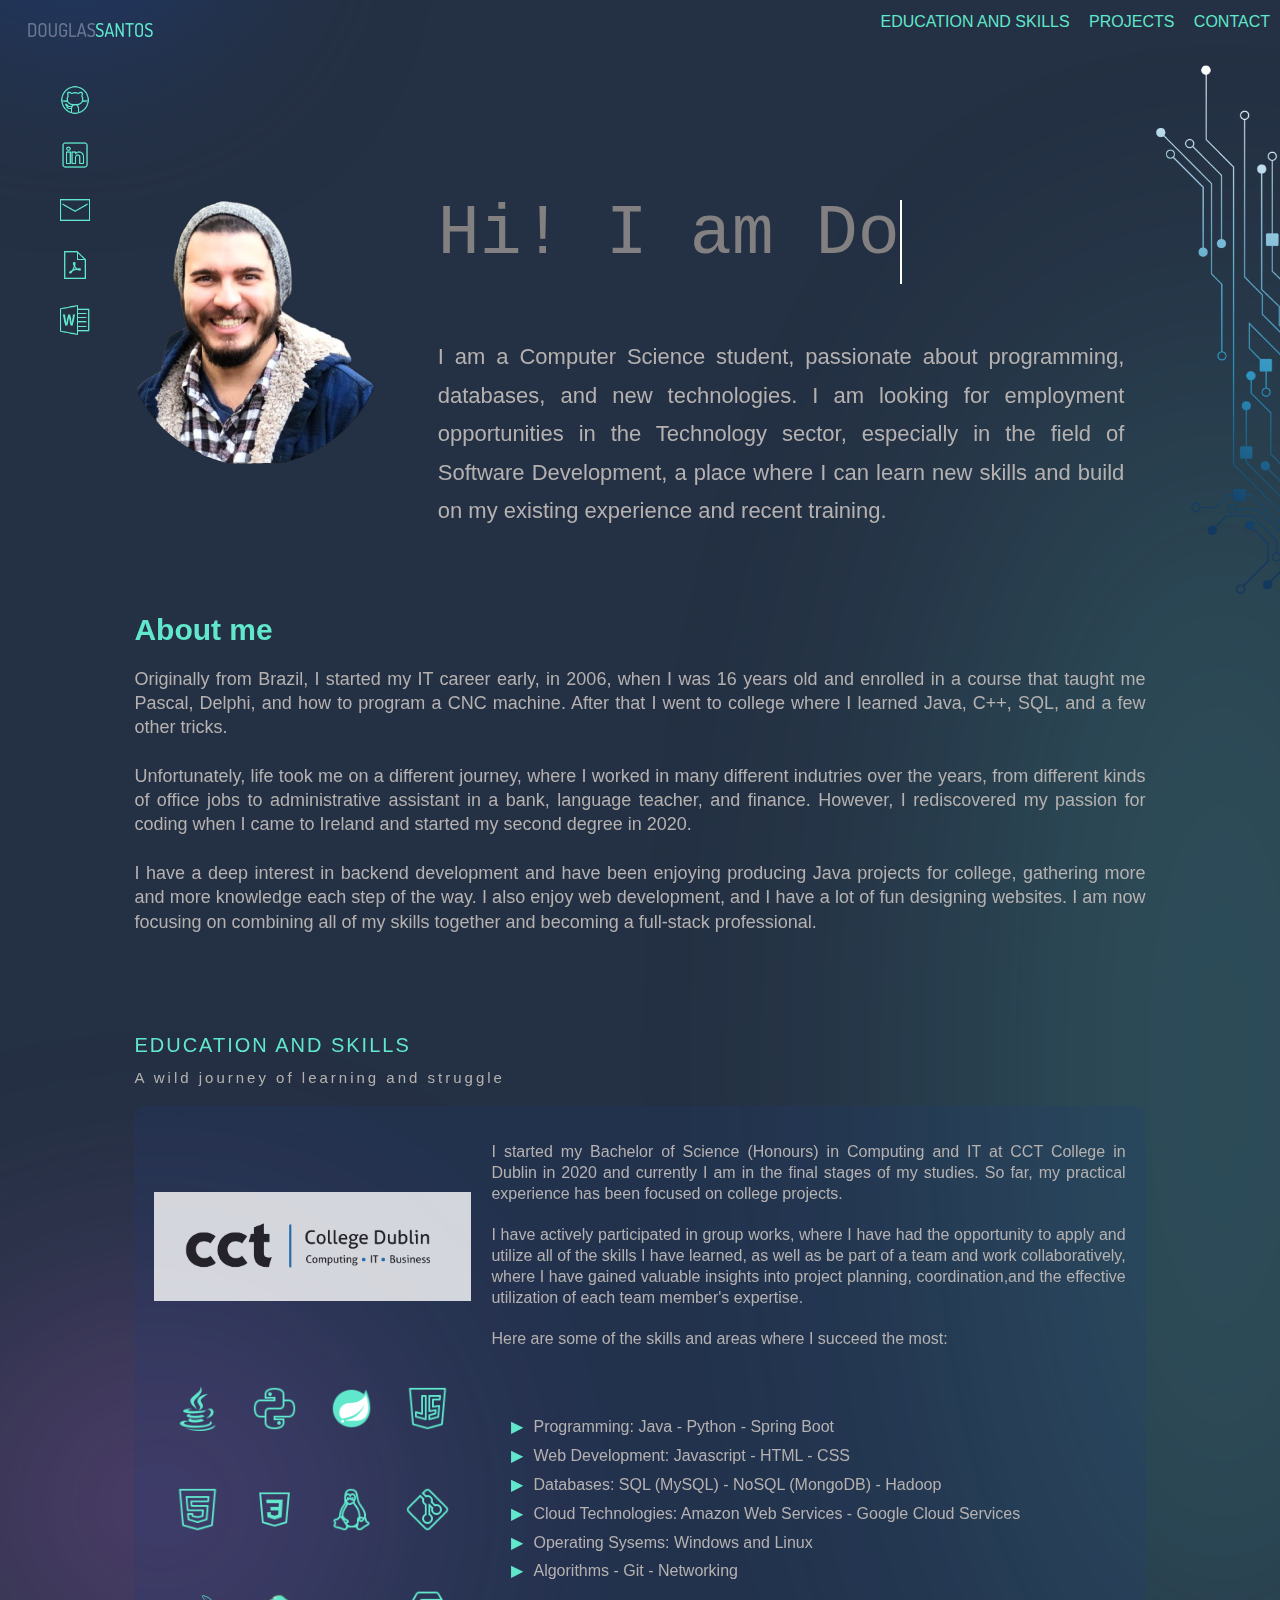
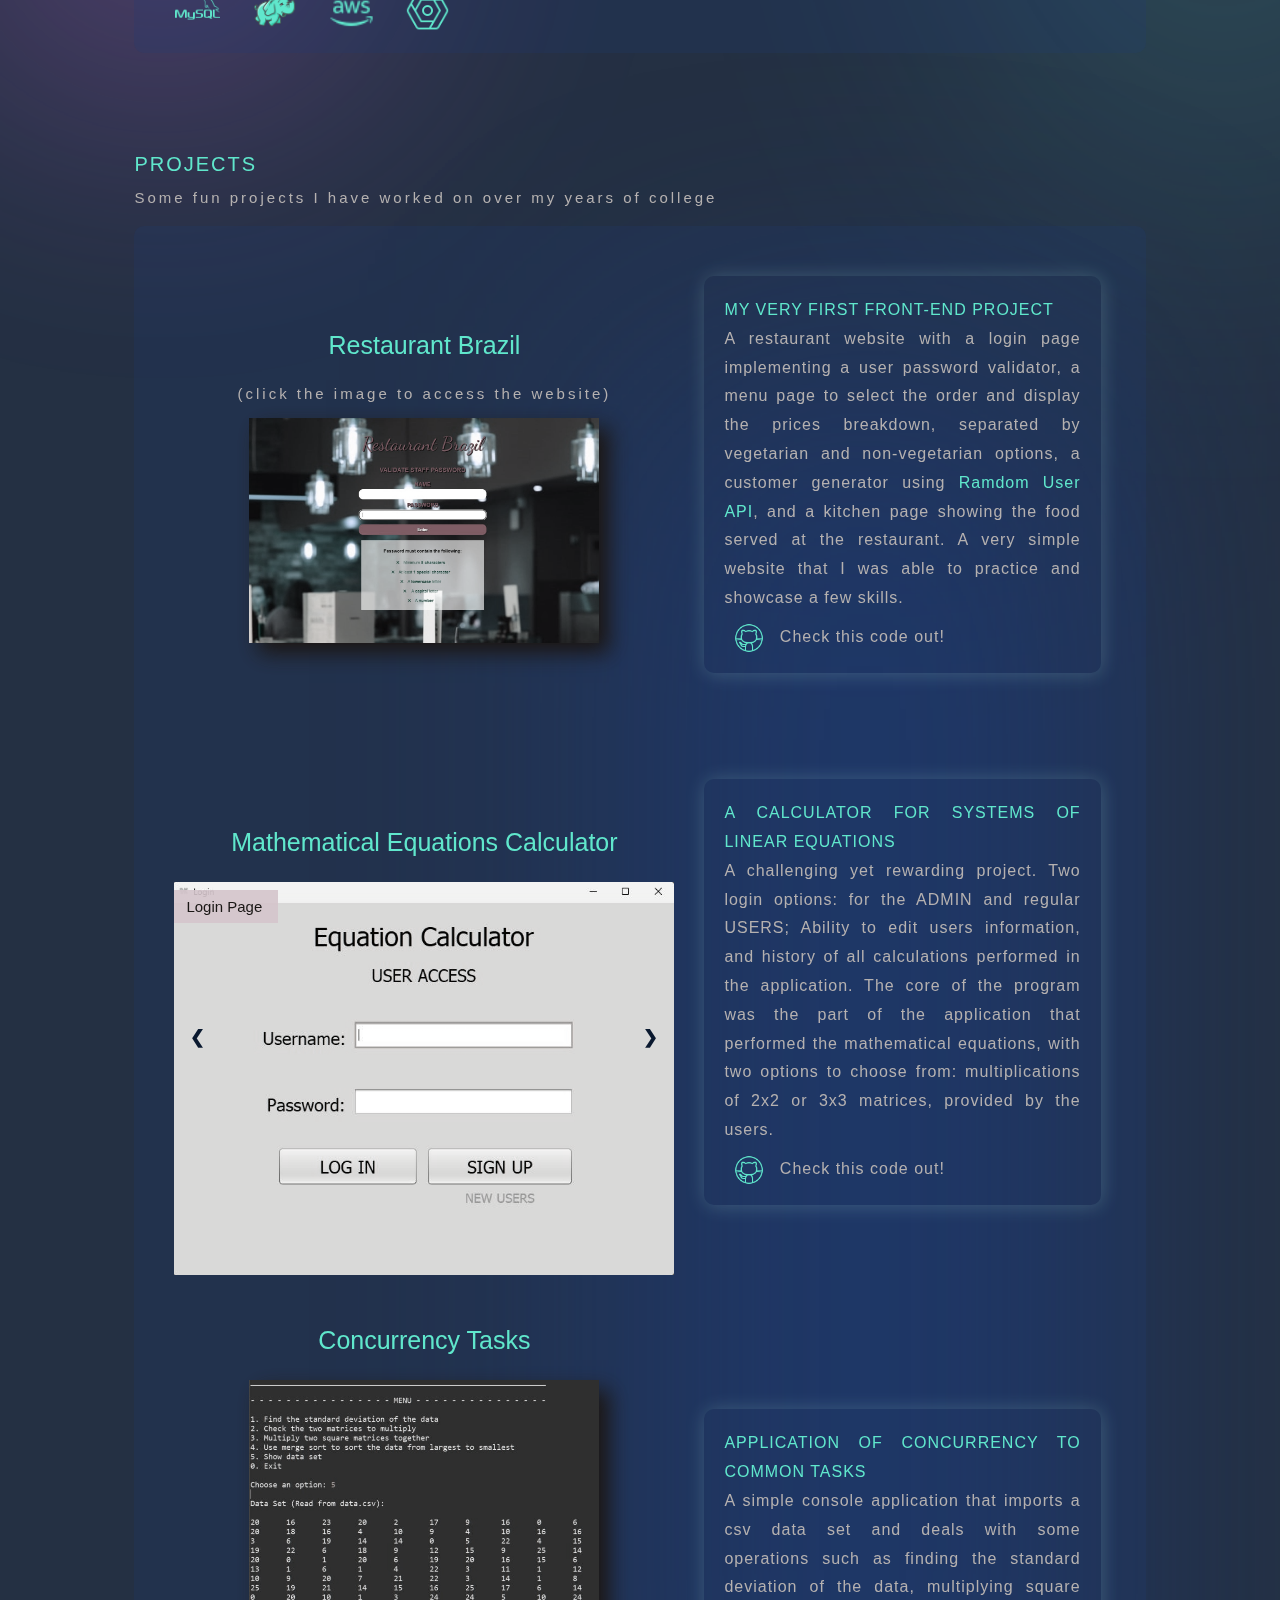
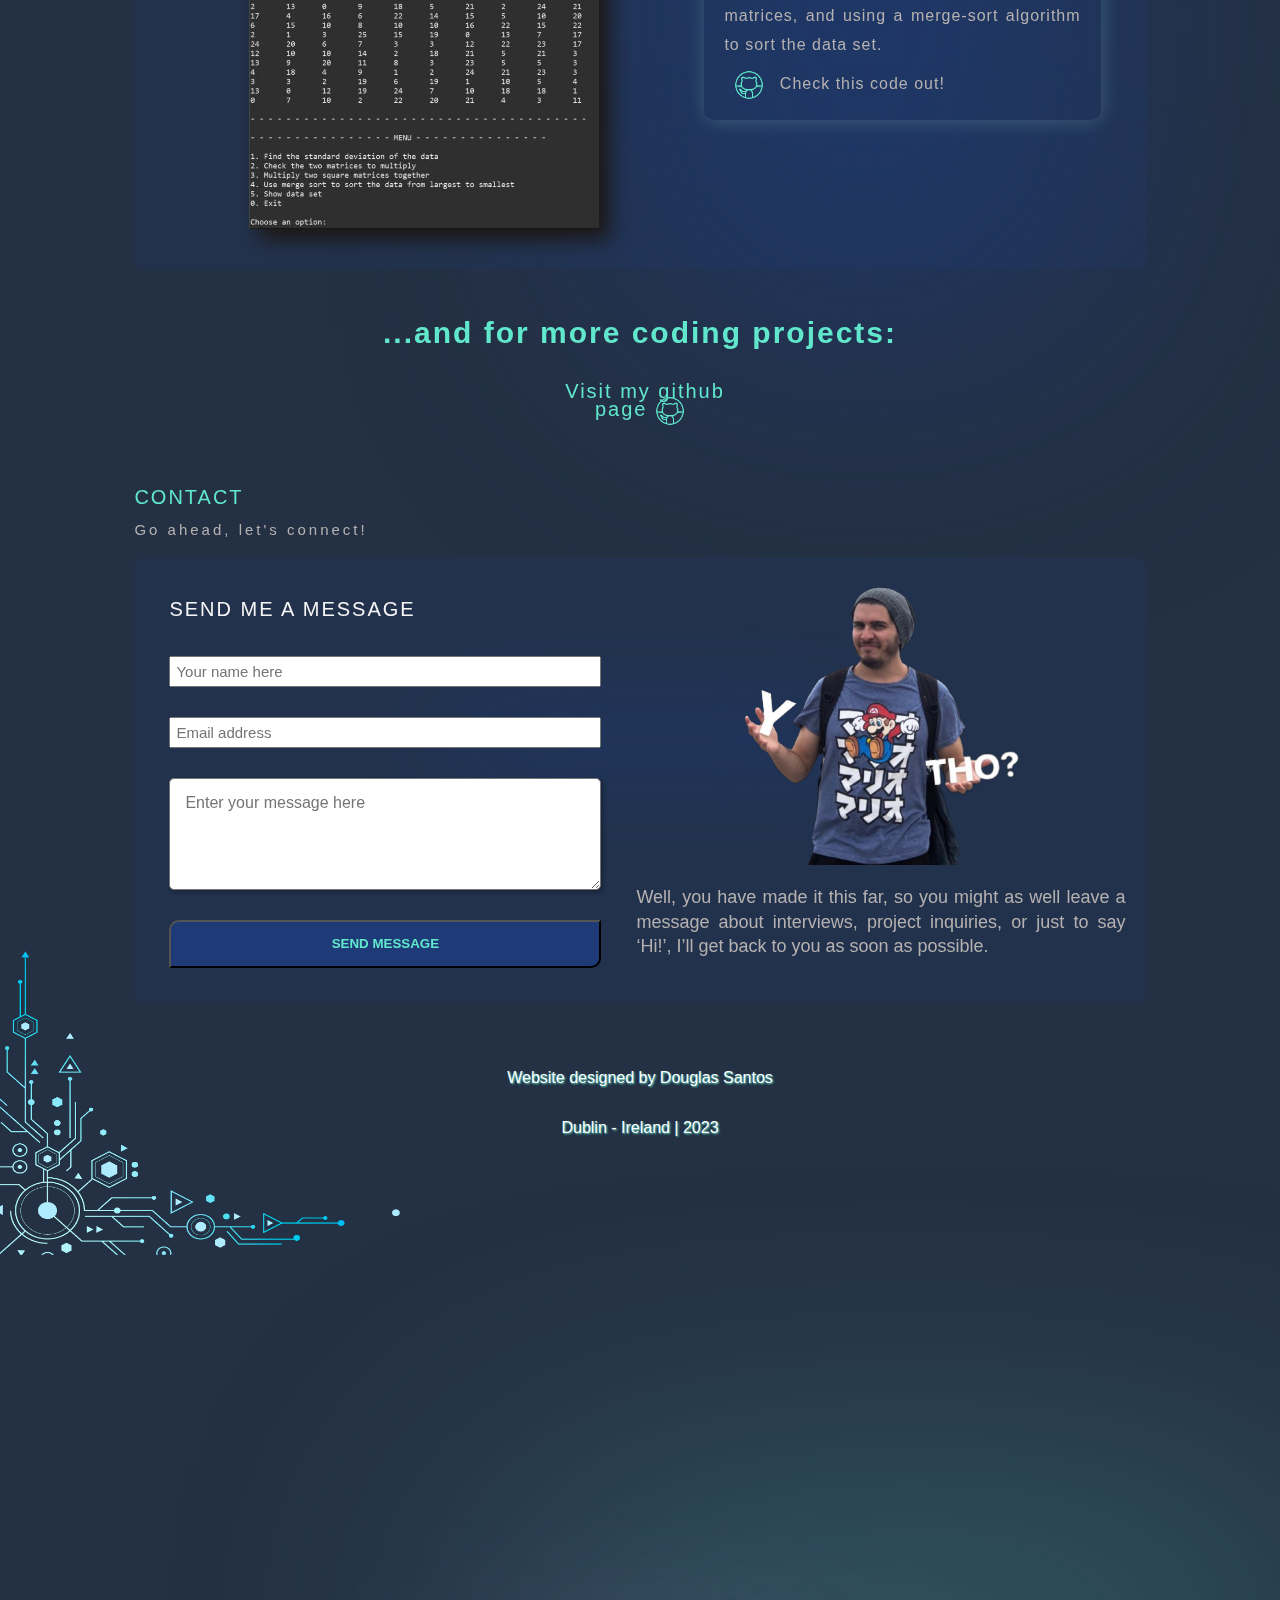
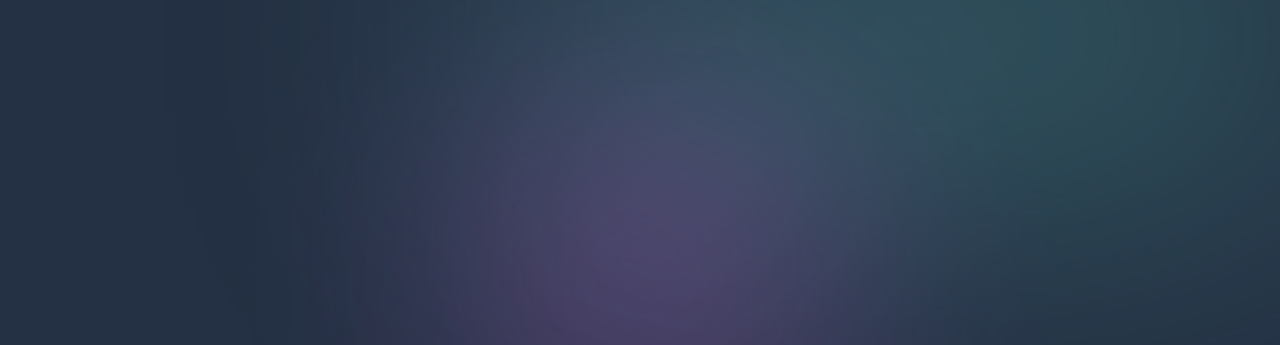
<file: index.html>
<!doctype html>
<html lang="en">

<head>
    <title>Douglas Santos </title>
    <meta name="description" content="My Portfolio">
    <meta name="keywords" content="My Portfolio">
    <link rel="stylesheet" href="css/style.css" type="text/css" />
    <script src="https://code.jquery.com/jquery-3.6.4.min.js"></script>
</head>

<body class="body">
    <div class="page-content-wrapper">
        <!-- Main section (1) -->
        <section id="main" class="main-section">
            <div class="container-nav-bar">
                <a href="#main" class="brand scroll-link"><img src="img/ds-brand.png" loading="lazy" width="125"
                        alt=""></a>
                <nav role="navigation" class="nav-menu">
                    <a href="#education-section" class="nav-link scroll-link">Education and skills</a>
                    <a href="#projects-section" class="nav-link scroll-link">Projects</a>
                    <a href="#contact" class="nav-link scroll-link">Contact</a>
                </nav>
            </div>
            <div class="container">
                <div class="_2-col-grid grid">
                    <div class="content-wrap">
                        <div class="image-wrap">
                            <div class="image-main">
                                <img src="img/doug-main-00.png" loading="lazy" />
                            </div>
                        </div>
                        <div class="heading-wrap">
                            <h1 class="heading typewriter" id="typed-text"></h1>
                            <p class="short-intro">I am a Computer Science student, passionate about programming,
                                databases, and new technologies. I am looking for employment opportunities in the
                                Technology sector, especially in the field of Software Development, a place where I can
                                learn new skills and build on my existing experience and recent training.</p>
                        </div>
                    </div>


                </div>
                <div class="content-wrap-about">
                    <h1 class="heading-about-me">About me</h1>
                    <p class="about-text">
                        Originally from Brazil, I started my IT career early, in 2006, when I was
                        16 years old and enrolled in a course that taught me Pascal, Delphi, and how to program a
                        CNC machine. After that I went to college where I learned Java, C++, SQL, and a few other
                        tricks.
                        <br /><br />
                        Unfortunately, life took me on a different journey, where I worked in
                        many different indutries over the years, from different kinds of office jobs to
                        administrative assistant in a bank, language teacher, and finance. However, I rediscovered
                        my passion for coding when I came to Ireland and started my second degree in
                        2020.
                        <br /><br />
                        I have a deep interest in backend development and have been enjoying
                        producing Java projects for college, gathering more and more knowledge each step of the way.
                        I also enjoy web development, and I have a lot of fun designing websites. I am now focusing
                        on combining all of my skills together and becoming a full-stack professional.
                    </p>
                </div>
            </div>
        </section>
        <!-- Education and Skills (2) -->
        <section class="education-skills-section" id="education-section">
            <div class="container">
                <div class="sub-header">Education and skills</div>
                <h2>A wild journey of learning and struggle</h2>
                <article class="article">
                    <a href="https://www.cct.ie/" target="_blank">
                        <img src="img/CCT-logo.jpg" loading="lazy" class="bright-img" alt="">
                    </a>
                    <p class="paragraph">
                        I started my Bachelor of Science (Honours) in Computing and IT at CCT College in Dublin in
                        2020 and currently I am in the final stages of my studies. So far, my practical
                        experience has been focused on college projects. <br><br>I have actively participated in group
                        works,
                        where I have had the opportunity to apply and utilize all of the skills I have learned, as well
                        as be part of a team and work collaboratively, where I have gained valuable insights into
                        project planning,
                        coordination,and the effective utilization of each team member's expertise.
                        <br><br> Here are some of the skills and areas where I succeed the most:
                    </p>
                    <div class="icon-group">
                        <div class="icon-container">
                            <img src="icons/icon-java.png" class="icons">
                            <img src="icons/icon-python.png" class="icons">
                            <img src="icons/icon-springboot.png" class="icons">
                            <img src="icons/icon-js.png" class="icons">
                        </div>
                        <br><br>
                        <div class="icon-container">
                            <img src="icons/icon-html.png" class="icons">
                            <img src="icons/icon-css.png" class="icons">
                            <img src="icons/icon-linux.png" class="icons">
                            <img src="icons/icon-git.png" class="icons">
                        </div>
                        <br><br>
                        <div class="icon-container">
                            <img src="icons/icon-mysql.png" class="icons">
                            <img src="icons/icon-hadoop.png" class="icons">
                            <img src="icons/icon-aws.png" class="icons">
                            <img src="icons/icon-cloud.png" class="icons">

                        </div>
                    </div>
                    <ul class="list-skills">
                        <li>Programming: Java - Python - Spring Boot</li>
                        <li>Web Development: Javascript - HTML - CSS</li>
                        <li>Databases: SQL (MySQL) - NoSQL (MongoDB) - Hadoop</li>
                        <li>Cloud Technologies: Amazon Web Services - Google Cloud Services</l>
                        <li>Operating Sysems: Windows and Linux</li>
                        <li>Algorithms - Git - Networking </li>
                    </ul>
                </article>
            </div>
            <div class="side-menu">
                <a href="https://github.com/cctdoug" class="link-social" target="_blank" title="Visit my Github page">
                    <img src="icons/icon-github.png" loading="lazy" width="50" class="image-socials">
                </a>
                <a href="https://www.linkedin.com/in/dacsantos/" class="link-social" target="_blank"
                    title="Access my Linkedin profile">
                    <img src="icons/icon-linkedin.png" loading="lazy" width="50" class="image-socials">
                </a>
                <a href="mailto:dacsantos@live.com" class="link-social" target="_blank" title="Send me an email!">
                    <img src="icons/icon-email.png" loading="lazy" width="50" class="image-socials">
                </a>
                <a href="docs/Douglas_Santos_CV.pdf" class="link-social" target="_blank"
                    title="Download a PDF version my CV">
                    <img src="icons/icon-pdf.png" loading="lazy" width="50" class="image-socials">
                </a>
                <a href="docs/Douglas_Santos_CV.docx" class="link-social" target="_blank"
                    title="Download a WORD version my CV">
                    <img src="icons/icon-word.png" loading="lazy" width="50" class="image-socials">
                </a>
            </div>
        </section>
        <!-- Projects (3) -->
        <section class="projects-description-section" id="projects-section">
            <div class="container">
                <div class="sub-header">Projects</div>
                <h2>Some fun projects I have worked on over my years of college</h2>
                <article class="article projects _2-col-grid">
                    <div class="project-container">
                        <p class="title-project"> Restaurant Brazil
                        <h2 style="text-align: center;">(click the image to access the website) </h2>
                        </p>
                        <a href="https://cctdoug.github.io/Brazil-Restaurant/" class="title-project" target="_blank">
                            <img src="img/restaurant-00.jpg" class="img-project">
                        </a>
                    </div>
                    <p class="project-description">
                        <span style="color: #60e7cc;">MY VERY FIRST FRONT-END PROJECT</span><br>
                        A restaurant website
                        with a login page implementing a user password validator,
                        a menu page to select the order and display the prices breakdown, separated by vegetarian and
                        non-vegetarian
                        options, a customer generator using <a href="https://randomuser.me/" class="external-link"
                            target="_blank">Ramdom User API</a>, and a kitchen page
                        showing the food served at the restaurant. A very simple website that I was able to practice and
                        showcase a
                        few skills. <br>
                        <a href="https://github.com/cctdoug/Brazil-Restaurant.git" class="link-project"
                            target="_blank">
                            <img src="icons/icon-github.png" loading="lazy" width="50" class="logo-project" />
                            Check this code out!
                        </a>
                    </p>
                    <div class="project-container">
                        <p class="title-project"> Mathematical Equations Calculator</p>
                        <div class="project-slideshow">
                            <div class="images-group fade">
                                <img src="img/equations-calc.jpg" id="main-photo">
                                <div id="main-text" class="text">Login Page</div>
                            </div>
                            <div class="images-group fade">
                                <img src="img/equations-calc00.jpg" id="calc">
                                <div class="text">Calculator </div>
                            </div>
                            <div class="images-group fade">
                                <img src="img/equations-calc01.jpg">
                                <div class="text">History</div>
                            </div>
                            <a class="prev" onclick="plusImages(-1)">&#10094;</a>
                            <a class="next" onclick="plusImages(1)">&#10095;</a>
                        </div>
                    </div>
                    <div>
                        <p class="project-description">
                            <span style="color: #60e7cc;"> A CALCULATOR FOR SYSTEMS OF LINEAR EQUATIONS</span> <br>
                            A challenging yet rewarding project. Two login options: for the ADMIN and regular USERS;
                            Ability
                            to edit users information, and history of all calculations performed in the application. The
                            core
                            of the program was the part of the application that performed the mathematical equations,
                            with two
                            options to choose from: multiplications of 2x2 or 3x3 matrices, provided by the users.
                            <br>
                            <a href="https://github.com/cctdoug/equationsCalculator.git" class="link-project"
                                target="_blank">
                                <img src="icons/icon-github.png" loading="lazy" width="50" class="logo-project" />
                                Check this code out!
                            </a>
                        </p>
                    </div>
                    <div class="project-container">
                        <p class="title-project"> Concurrency Tasks</p>
                        <a href="https://github.com/cctdoug/Application_of_Concurrency_to_Common_Tasks.git"
                            class="title-project" target="_blank">
                            <img src="img/concurrency-data-manipulation.jpg" class="img-project">
                        </a>
                    </div>
                    <div>
                        <p class="project-description">
                            <span style="color: #60e7cc;"> APPLICATION OF CONCURRENCY TO COMMON TASKS</span> <br>
                            A simple console application that imports a csv data set and deals with some operations such
                            as
                            finding the standard deviation of the data, multiplying square matrices, and using a
                            merge-sort
                            algorithm to sort the data set. <br>

                            <a href="https://github.com/cctdoug/Application_of_Concurrency_to_Common_Tasks.git"
                                class="link-project" target="_blank">
                                <img src="icons/icon-github.png" loading="lazy" class="logo-project ">
                                Check this code out!
                            </a>
                        </p>
                    </div>
                </article>
                <div class="more-projects ">
                    <h1 class="heading-about-me">...and for more coding projects:</h1>
                    <p class="about-text more-projects">
                        <a href="https://github.com/cctdoug" class="link-color link-project" target="_blank"> Visit my
                            github page
                            <img src="icons/icon-github.png" loading="lazy" class="logo-project "></a>
                    </p>
                </div>
            </div>
        </section>
        <!-- Contact (4) -->
        <section id="contact">
            <div class="container">
                <div class="sub-header-contact">Contact</div>
                <h2>Go ahead, let's connect!</h2>
                <div class="article">
                    <div>
                        <h3>Send me a message</h3>
                        <form id="contactForm" action="https://formsubmit.co/dacsantos@live.com" method="POST">
                            <input type="hidden" name="_next"
                                value="https://cctdoug.github.io/portfolio/message_sent.html">
                            <input type="hidden" name="_captcha" value="false">
                            <input type="hidden" name="_template" value="table">
                            <input type="text" class="form-input" name="name" placeholder="Your name here" required>
                            <input type="email" class="form-input" name="email" placeholder="Email address" required>
                            <textarea type="text" name="message" id="msg-box" cols="50" rows="4"
                                placeholder="Enter your message here" required></textarea>
                            <button class="button" type="submit">Send Message</button>
                            <div style="display: none;" id="please_wait" class="">
                                <h2>Please Wait...Your message is being sent!</h2>
                            </div>
                        </form>
                    </div>
                    <div class="img-contact-text">
                        <img src="img/doug-why.png" class="img-contact">
                        <p class="about-text">Well, you have made it this far, so you might as well leave a message
                            about interviews, project inquiries, or just to say ‘Hi!’, I’ll get back to you as soon as possible.
                        </p>
                    </div>
                </div>
            </div>
        </section>
    </div>

    <footer id="footer">
        <p class="footer-text">Website designed by Douglas Santos</p>
        <p class="footer-text">Dublin - Ireland | 2023</p>
        <div class="bottom-texture">
            <img src="img/bottom-texture.png">
        </div>
    </footer>
    <div class="bg-grads">
        <div class="lighting-top"></div>
        <div class="right-top-texture"> <img src="img/right-top-texture.png"> </div>
        <div class="lighting-right"></div>
        <div class="lighting-left"></div>
        <div class="lighting-middle"></div>
        <div class="lighting-more-projects "></div>
        <div class="lighting-bottom1"></div>
        <div class="lighting-bottom2"></div>
    </div>
    <script src="js/script.js" type="text/javascript"></script>
</body>

</html>
</file>
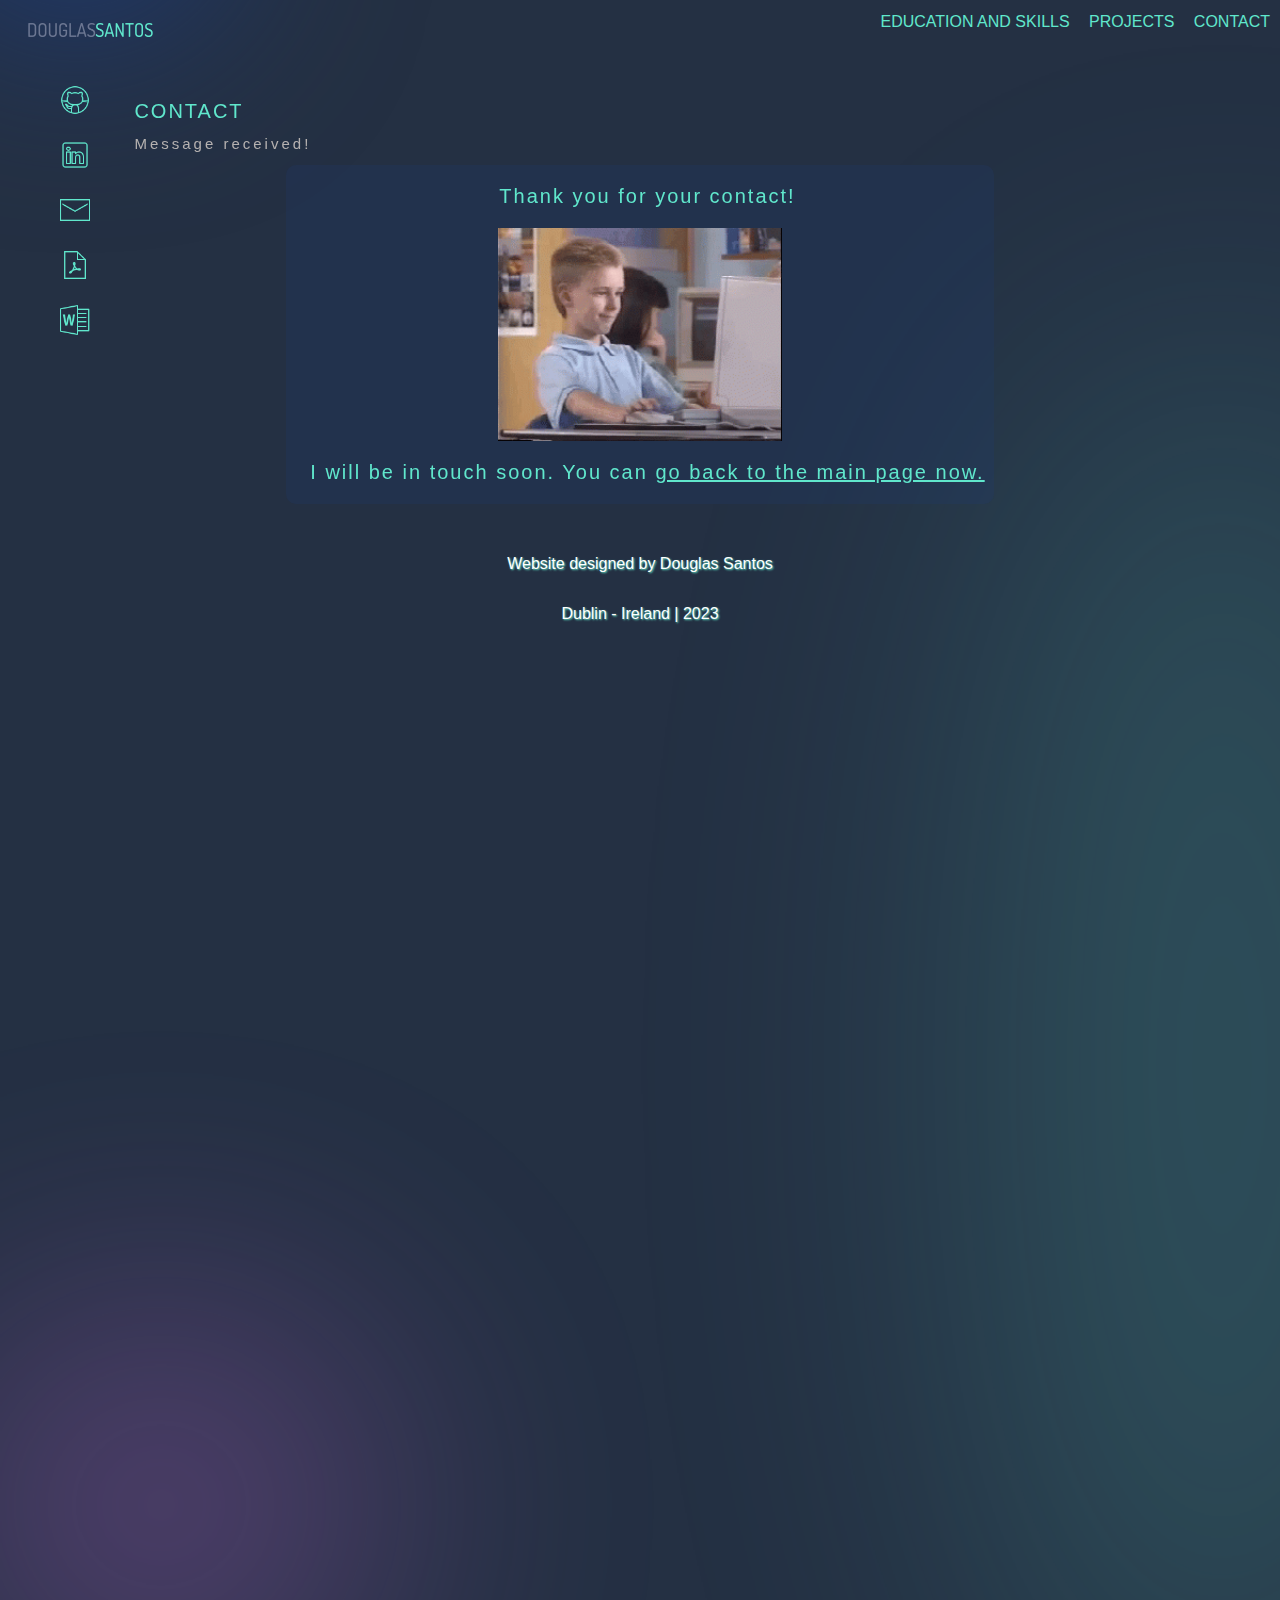
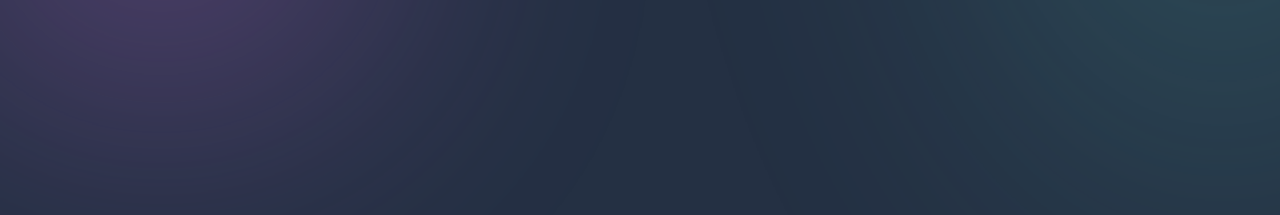
<file: message_sent.html>
<!DOCTYPE html>
<html lang="en">

<head>
    <meta name="viewport" content="width=device-width, initial-scale=1.0">
    <title>Douglas Santos</title>
    <link href="css/style.css" rel="stylesheet" type="text/css" />
</head>

<body class="">
    <div class="page-content-wrapper">
        <section id="main" class="main-section">
            <div class="container-nav-bar">
                <a href="https://cctdoug.github.io/portfolio" class="brand"><img src="img/ds-brand.png" loading="lazy"
                        width="125" /></a>
                <nav role="navigation" class="nav-menu">
                    <a href="https://cctdoug.github.io/portfolio#main" class="nav-link">Education and
                        skills</a>
                    <a href="https://cctdoug.github.io/portfolio/#main" class="nav-link">projects</a>
                    <a href="https://cctdoug.github.io/portfolio/#main" class="nav-link">Contact</a>
                </nav>
            </div>
        </section>
        <section id="contact">
            <div class="container">
                <div class="sub-header">Contact</div>
                <h2>Message received!</h2>
                <div class="_3-col-grid">
                    <h3 class="item">Thank you for your contact!</h3>
                    <img class="item" src="img/msg-received.gif" id="img-thanks">
                    <h3 class="item">I will be in touch soon. You can <a class="link-color"
                            href="https://cctdoug.github.io/portfolio">go
                            back to the main page now. </a></h3>
                </div>
                <div>

                </div>
            </div>
            <div class="side-menu">
                <a href="https://github.com/dacsantos" class="link-social" target="_blank" title="Visit my Github page">
                    <img src="icons/icon-github.png" loading="lazy" width="50" class="image-socials">
                </a>
                <a href="https://www.linkedin.com/in/dacsantos/" class="link-social" target="_blank"
                    title="Access my Linkedin profile">
                    <img src="icons/icon-linkedin.png" loading="lazy" width="50" class="image-socials">
                </a>
                <a href="mailto:dacsantos@live.com" class="link-social" target="_blank" title="Send me an email!">
                    <img src="icons/icon-email.png" loading="lazy" width="50" class="image-socials">
                </a>
                <a href="docs/Douglas_Santos_CV.pdf" class="link-social" target="_blank"
                    title="Download a PDF version my CV">
                    <img src="icons/icon-pdf.png" loading="lazy" width="50" class="image-socials">
                </a>
                <a href="docs/Douglas_Santos_CV.docx" class="link-social" target="_blank"
                    title="Download a WORD version my CV">
                    <img src="icons/icon-word.png" loading="lazy" width="50" class="image-socials">
                </a>
            </div>
        </section>
    </div>
    <footer id="footer">
        <p class="footer-text">Website designed by Douglas Santos</p>
        <p class="footer-text">Dublin - Ireland | 2023</p>
    </footer>
    <div class="bg-grads">
        <div class="lighting-top"></div>
        <div class="lighting-right"></div>
        <div class="lighting-left"></div>
    </div>
</body>

</html>
</file>
<file: css/style.css>
body,
body-thanks {
  background-color: #243043;
  font-family: Ubuntu, Helvetica, sans-serif;
  scroll-behavior: smooth;
  overflow-x: hidden;
  margin-top: 0;
}

/* -----  Main page wraper */

.page-content-wrapper {
  z-index: 3;
  position: relative;
  padding-bottom: 0;
}

/* RIGHT - Nav Menu */
.nav-menu {
  background-color: #243043;
  float: right;
  position: fixed;
  top: 3px;
  right: 0;
  padding: 10px 10px 10px 10px;
  z-index: 1;
}

.nav-link {
  color: #60e7cc;
  text-transform: uppercase;
  font-weight: 500;
  position: static;
  text-decoration: none;
  padding-left: 15px;
}

.nav-link:hover {
  color: #dd85e9;
}

/* LEFT - Brand and Side Menu */
.brand {
  position: fixed;
  top: 0;
  padding: 20px;
}

.side-menu {
  position: fixed;
  left: 0;
  top: 5%;
  display: flex;
  flex-direction: column;
  align-items: center;
  padding: 40px;
}

.side-menu .image-socials {
  width: 30px;
  height: 30px;
  transition: transform 0.4s ease;
}

.side-menu .image-socials:hover {
  opacity: 0.53;
  transform: scale(1.5);
}

.side-menu a:not(:last-child) {
  margin-bottom: 25px;
}

.link-social {
  padding-left: 20px;
  padding-right: 20px;
}

/* --- First Section (Intro and About me) */
.container {
  max-width: 80%;
  .side-menu .image-socials {
    width: 30px;
    height: 30px;
    transition: transform 0.4s ease;
  }

  .side-menu .image-socials:hover {
    opacity: 0.53;
    transform: scale(1.5);
  }

  .side-menu a:not(:last-child) {
    margin-bottom: 25px;
  }

  .link-social {
    padding-left: 20px;
    padding-right: 20px;
  }
  margin-left: auto;
  margin-right: auto;
}

/* Add your existing styles here */

.typewriter {
  overflow: hidden;
  border-right: 2px solid white; /* Cursor effect */
  white-space: nowrap; /* Prevent line breaks */
  margin: 0 auto;
  font-size: 36px;
  color: white;
  font-family: "Courier New", Courier, monospace;
}

.grid {
  flex-direction: row;
  justify-content: space-between;
  margin-top: 100px;
  margin-bottom: 30px;
  display: flex;
}

._2-col-grid {
  position: relative;
  grid-template-rows: 1fr 1fr;
  grid-template-columns: 1fr 1fr;
  grid-auto-flow: row;
}

@keyframes fadeIn {
  0% {
    opacity: 0;
  }
  20% {
    opacity: 0;
  }
  100% {
    opacity: 1;
  }
}

img {
  max-width: 100%;
  vertical-align: middle;
  display: inline-block;
}

/* --- First Section (Intro and About me) */
.content-wrap {
  animation: fadeIn 2s ease-in-out;
  display: flex;
  flex-direction: row;
  justify-content: space-between;
  margin-top: 100px;
  margin-bottom: 30px;
}

.image-wrap {
  position: relative;
  display: inline-block;
  overflow: hidden;
}

.image-main {
  width: 80%;
  top: -5%;
  left: 12%;
}

.heading-wrap {
  max-width: 70%;
}

.heading {
  text-align: center;
  width: auto;
  max-width: 100%;
  float: none;
  clear: none;
  color: #828080;
  object-fit: fill;
  font-size: 70px;
  font-weight: 500;
  line-height: 100%;
  transition: all 0.375s ease-in-out;
}

@keyframes blink-caret {
  from,
  to {
    border-color: transparent;
  }
  50% {
    border-color: white;
  }
}

#typed-text {
  display: inline-block;
  border-right: 2px solid white;
  white-space: nowrap;
  overflow: hidden;
  min-height: 1.2em;
  animation: typing 5s steps(30, end), blink-caret 1s step-end infinite;
}

@keyframes blink-caret {
  from,
  to {
    border-color: transparent;
  }
  50% {
    border-color: white;
    border-right: 2px solid white;
  }
}

.heading:hover {
  color: #fff;
  text-shadow: 5px 5px 5px #1e3b77;
}

.short-intro {
  max-width: 97%;
  color: #b5b1b0;
  text-align: justify;
  object-fit: fill;
  padding-top: 30px;
  margin-top: 20px;
  font-size: 22px;
  line-height: 175%;
}

.heading-about-me {
  color: #60e7cc;
  font-size: 30px;
}

.about-text {
  max-height: 424px;
  color: #b5b1b0;
  text-align: justify;
  letter-spacing: 0;
  margin-top: 20px;
  margin-bottom: 20px;
  margin-right: 0;
  font-size: 18px;
  font-weight: 400;
  line-height: 135%;
}

/* --- Second Section (Education and Skills) */
.sub-header {
  color: #60e7cc;
  letter-spacing: 2px;
  text-transform: uppercase;
  font-size: 20px;
  font-weight: 500;
  margin-top: 100px;
}

h2 {
  color: #b5b1b0;
  letter-spacing: 3px;
  font-size: 15px;
  font-weight: 500;
}

.article {
  grid-column-gap: 20px;
  opacity: 1;
  background-color: rgba(30, 59, 119, 0.2);
  border-radius: 10px;
  grid-template-columns: 0.5fr 1fr;
  align-items: center;
  margin-top: 20px;
  margin-bottom: 20px;
  padding: 20px;
  display: grid;
}

.bright-img {
  opacity: 0.8;
  transition: opacity 0.45s;
  max-width: 100%;
}

.bright-img:hover {
  opacity: 1;
}

.paragraph,
ul {
  list-style: none;
  color: #b5b1b0;
  text-align: justify;
  font-size: 16px;
  line-height: 130%;
}

ul {
  padding-left: 20px;
  line-height: 180%;
}

ul li:before {
  content: "▶";
  color: #60e7cc;
  display: inline-block;
  padding-right: 10px;
}

.icon-container {
  display: flex;
  justify-content: center;
  align-items: center;
  flex-wrap: wrap;
  gap: 10%;
  padding-top: 20px;
}

.icons {
  width: 45px;
  height: 45px;
}

/* --- Third section (Projects) */

.projects {
  display: grid;
  grid-template-columns: 0.6fr 1fr;
  grid-gap: 10px;
  grid-row-gap: 60px;
}

.project-container {
  padding: 20px;
}

.title-project {
  font-size: 25px;
  display: flex;
  align-items: center;
  justify-content: center;
  color: #60e7cc;
}

.img-project {
  max-width: 350px;
  box-shadow: 10px 10px 20px #0a192f;
  transition: transform 0.2s ease;
  filter: saturate(25%) hue-rotate(165deg);
}

.img-project:hover {
  transform: scale(1.1);
  filter: none;
}

.project-description {
  padding: 20px;
  border-radius: 10px;
  text-align: justify;
  letter-spacing: 1px;
  margin-right: 25px;
  line-height: 180%;
  color: #b5b1b0;
  box-shadow: 1px 1px 20px rgba(188, 253, 245, 0.2);
}

.external-link {
  color: #60e7cc;
  text-decoration: none;
}

.logo-project {
  width: 30px;
  height: 30px;
  cursor: pointer;
  padding-top: 0px;
  padding-right: 10px;
}

.link-project {
  color: #b5b1b0;
  text-decoration: none;
  vertical-align: middle;
  display: inline-block;
  margin-left: 10px;
  margin-top: 10px;
}

.logo-project:hover,
.link-project:hover {
  scale: 1.1;
  filter: brightness(150%);
  color: #60e7cc;
}

.more-projects {
  padding: 20px;
  border-radius: 10px;
  text-align: center;
  letter-spacing: 2px;
  margin-right: 180px;
  margin-left: 180px;
  line-height: 50%;
  color: #b5b1b0;
}
/* --- Images slideshow for project 3 */

.project-slideshow {
  width: 500px;
  max-height: 300px;
  position: relative;
  margin: auto;
  object-fit: cover;
}

.images-group {
  transition: transform 0.2s ease;
  filter: saturate(12%) hue-rotate(165deg);
}

.images-group:hover {
  transform: scale(1.1);
  filter: none;
}

#calc {
  width: 500px;
  max-height: 400px;
}

.prev,
.next {
  cursor: pointer;
  position: absolute;
  top: 50%;
  width: auto;
  margin-top: -22px;
  padding: 16px;
  color: #0a192f;
  font-weight: bold;
  font-size: 18px;
  transition: 0.6s ease;
  border-radius: 0 3px 3px 0;
  user-select: none;
}

.next {
  right: 0;
  border-radius: 3px 0 0 3px;
}

.prev:hover,
.next:hover {
  background-color: rgb(96, 231, 204, 0.9);
}

.text {
  background-color: rgb(96, 231, 204, 0.9);
  color: #0a192f;
  font-size: 15px;
  padding: 8px 12px;
  position: absolute;
  top: 8px;
  width: 80px;
  text-align: left;
}

.fade {
  animation-name: fade;
  animation-duration: 1.5s;
}

@keyframes fade {
  from {
    opacity: 0.4;
  }
  to {
    opacity: 1;
  }
}

/* Change images of the slideshow auto */
.project-slideshow .fade-out {
  opacity: 0;
  transition: opacity 0.5s ease-out;
}

.project-slideshow .fade-in {
  opacity: 1;
  transition: opacity 0.5s ease-in;
}

/* ----- Fourth Section (Contact) */

.sub-header-contact {
  color: #60e7cc;
  letter-spacing: 2px;
  text-transform: uppercase;
  font-size: 20px;
  font-weight: 500;
  /* margin-top: 1px; */
}

h3 {
  color: whitesmoke;
  letter-spacing: 2px;
  text-transform: uppercase;
  font-size: 20px;
  font-weight: 500;
  padding-left: 15px;
}

form {
  display: flex;
  align-items: left;
  justify-content: left;
  flex-direction: column;
  width: 100%;
}

.form-input {
  display: flex;
  height: 100%;
  padding: 5px;
  margin: 15px;
  font-size: 15px;
}

#msg-box {
  font-size: 16px;
  font-family: Ubuntu, Helvetica, sans-serif;
  width: 410px;
  height: 90px;
  padding: 10px;
  border-radius: 5px;
  margin: 15px;
  text-align: left;
  box-shadow: 2px 2px 5px rgba(0, 0, 0, 0.324);
}

#msg-box::placeholder {
  text-align: left;
  padding: 5px;
}

.img-contact {
  width: 280px;
}

.img-contact-text {
  color: whitesmoke;
  display: flex;
  flex-direction: column;
  align-items: center;
}

.button {
  margin: 15px;
  border-radius: 10px 0 10px 0;
  letter-spacing: 2x;
  text-transform: uppercase;
  padding: 10px;
  line-height: 180%;
  font-weight: 600;
  background-color: #1e3b77;
  color: #60e7cc;
  transition-duration: 0.8s;
}

.button:hover {
  background-color: #60e7cc;
  color: #1e3b77;
}

/* --- Page lighting (bg-grads) */

.lighting-top {
  position: fixed;
  width: 280px;
  height: 280px;
  opacity: 1;
  filter: blur(100px);
  background-color: #1e3b77;
  border-radius: 100%;
  margin-top: 0;
  top: -28%;
  left: -5%;
}

.right-top-texture {
  position: fixed;
  width: 26%;
  /* position: absolute; */
  top: 5%;
  left: auto;
  right: -15%;
}

.lighting-right {
  width: 500px;
  height: 1500px;
  opacity: 0.18;
  filter: blur(180px);
  background-color: #60e7cc;
  border-radius: 100%;
  position: absolute;
  top: 35%;
  left: auto;
  right: -15%;
}

.lighting-left {
  width: 450px;
  height: 400px;
  opacity: 0.28;
  filter: blur(150px);
  background-color: #e572f5;
  border-radius: 100%;
  position: absolute;
  top: 145%;
  left: -5%;
}

.lighting-middle {
  width: 450px;
  height: 1550px;
  background-color: #1e3b77;
  opacity: 0.68;
  filter: blur(150px);
  position: absolute;
  top: 220%;
  left: 50%;
}

.lighting-more-projects {
  width: 450px;
  height: 50px;
  background-color: #1e3b77;
  border-radius: 30%;
  opacity: 0.68;
  filter: blur(50px);
  position: absolute;
  top: 435%;
  left: 34%;
}

.lighting-bottom1 {
  width: 800px;
  height: 150px;
  background-color: #60e7cc;
  opacity: 0.5;
  filter: blur(180px);
  position: absolute;
  top: 529%;
  left: 40%;
}

.lighting-bottom2 {
  width: 250px;
  height: 150px;
  border-radius: 50%;
  background-color: #e572f5;
  opacity: 0.99;
  filter: blur(150px);
  position: absolute;
  top: 555%;
  left: 41%;
}

.bottom-texture {
  width: 32%;
  position: absolute;
  left: -1%;
}

/* ----- Thank you page (message_sent.html) */

.body-thanks {
  background-color: #1c2a40;
  font-family: Ubuntu, Helvetica, sans-serif;
  scroll-behavior: smooth;
  overflow-x: hidden;
  overflow-y: hidden;
}

#img-thanks {
  width: 40%;
}

._3-col-grid {
  width: 70%;
  margin-left: 15%;
  opacity: 1;
  background-color: rgba(30, 59, 119, 0.2);
  border-radius: 10px;
  display: flex;
  flex-direction: column;
  align-items: center;
  justify-content: center;
}

.link-color {
  color: #60e7cc;
  font-size: 20px;
}

.item {
  text-transform: unset;
  color: #60e7cc;
  text-align: center;
}

#footer {
  position: relative;
  margin-top: 5px;
  padding-top: 30px;
  display: flex;
  flex-direction: column;
  align-items: center;
  justify-content: center;
}

.footer-text {
  color: #ffffff;
  font-size: 16px;
  text-shadow: 1px 1px 2px #60e7cc;
}

/* MEDIA QUERIES */

@media screen and (min-height: 1280px) {
  .image-main {
    width: 100%;
  }

  .lighting-right {
    width: 500px;
    height: 1100px;
    opacity: 0.18;
    filter: blur(200px);
    background-color: #60e7cc;
    border-radius: 30%;
    position: absolute;
    top: 20%;
    left: auto;
    right: -10%;
  }

  .lighting-left {
    width: 450px;
    height: 400px;
    opacity: 0.28;
    filter: blur(180px);
    background-color: #e572f5;
    border-radius: 100%;
    position: absolute;
    top: 72%;
    left: 0%;
  }

  .lighting-middle {
    width: 450px;
    height: 1550px;
    background-color: #1e3b77;
    opacity: 0.68;
    filter: blur(150px);
    position: absolute;
    top: 125%;
    left: 50%;
  }

  .lighting-more-projects {
    width: 450px;
    height: 80px;
    background-color: #1e3b77;
    border-radius: 30%;
    opacity: 0.68;
    filter: blur(50px);
    position: absolute;
    top: 264%;
    left: 41%;
  }

  .lighting-bottom1 {
    width: 1000px;
    height: 150px;
    background-color: #60e7cc;
    opacity: 0.5;
    filter: blur(150px);
    position: absolute;
    top: 300%;
    left: 45%;
  }

  .lighting-bottom2 {
    width: 250px;
    height: 150px;
    border-radius: 50%;
    background-color: #e572f5;
    opacity: 0.99;
    filter: blur(150px);
    position: absolute;
    top: 315%;
    left: 45%;
  }

  .right-top-texture {
    width: 20%;
    /* position: absolute; */
    position: fixed;
    top: 1%;
    left: auto;
    right: -10%;
  }

  .bottom-texture {
    width: 20%;
    position: absolute;
    left: -1%;
  }
}
</file>
